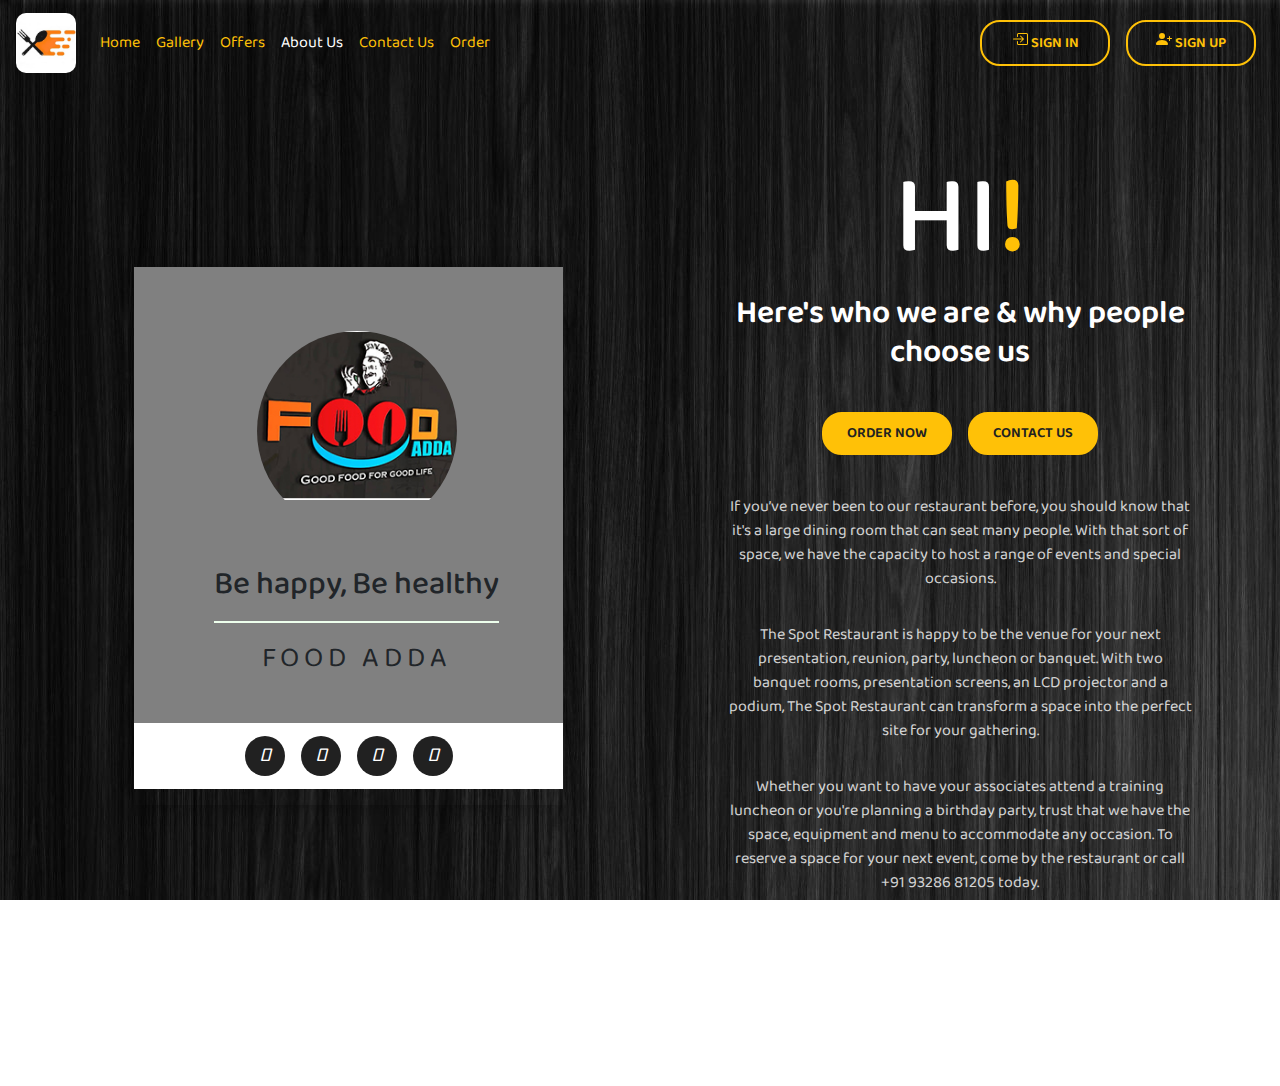
<file: HTML/Aboutus.html>
<!doctype html>
<html lang="en">

<head>
  <meta charset="utf-8">
  <meta name="viewport" content="width=device-width, initial-scale=1, shrink-to-fit=no">
  <link rel="stylesheet" href="../CSS/style.css">
  <link rel="stylesheet" href="https://maxcdn.bootstrapcdn.com/bootstrap/4.0.0/css/bootstrap.min.css"
    integrity="sha384-Gn5384xqQ1aoWXA+058RXPxPg6fy4IWvTNh0E263XmFcJlSAwiGgFAW/dAiS6JXm" crossorigin="anonymous">
  <link rel="stylesheet" href="https://maxcdn.bootstrapcdn.com/font-awesome/4.5.0/css/font-awesome.min.css">
  <link rel="preconnect" href="https://fonts.googleapis.com">
  <link rel="preconnect" href="https://fonts.gstatic.com" crossorigin>
  <link href="https://fonts.googleapis.com/css2?family=Baloo+Bhai+2:wght@600&display=swap" rel="stylesheet">
  <link rel="shortcut icon" href="Images/favicon.ico" type="image/x-icon">
  <link href="https://fonts.googleapis.com/icon?family=Material+Icons" rel="stylesheet">
  <link rel="stylesheet" href="https://cdnjs.cloudflare.com/ajax/libs/font-awesome/5.15.1/css/all.min.css" integrity="sha512-+4zCK9k+qNFUR5X+cKL9EIR+ZOhtIloNl9GIKS57V1MyNsYpYcUrUeQc9vNfzsWfV28IaLL3i96P9sdNyeRssA==" crossorigin="anonymous" />
  
  <style>
    /**************MODAL {SIGN UP}**************/
    .signup_dialog {
      max-width: 70%;
    }

    /**************MODAL {SIGN IN}**************/
    .signin_dialog {
      max-width: 70%;
    }

    /* @import url('https://fonts.googleapis.com/css2?family=Poppins:wght@200;300;400;500;600;700;800&display=swap'); */

*{
    padding: 0;
    margin: 0;
    box-sizing: border-box;
}
body{
    font-family: 'Poppins', sans-serif;
}
.about-wrapper{
    height: 100vh;
}

.about-left{
    background:transparent;
    display: flex;
    flex-direction: column;
    align-items: center;
    justify-content: center;
    height: 100vh;
}
.about-left-content > div{
    background: gray;
    padding: 4rem 4rem 2.5rem 5rem;
    text-align: center;
}
.about-left-content{
    box-shadow: 0px 0px 18px -1px rgba(0, 0, 0, 0.39);
    -webkit-box-shadow: 0px 0px 18px -1px rgba(0, 0, 0, 0.39);
    -moz-box-shadow: 0px 0px 18px -1px rgba(0, 0, 0, 0.39);
}
.about-img img{
    display: block;
    width: 206px;
    
}
.about-img{
    width: 200px;
    height: 200px;
    overflow: hidden;
    border-radius: 50%;
    transition: all 0.5s ease-in-out;
}
.shadow{
    margin-left: auto;
    margin-right: auto;
    border-radius: 50%;
    width: 200px;
    height: 200px;
    position: relative;
    cursor: pointer;
}
.shadow::after{
    content: "";
    position: absolute;
    background: rgba(0, 0, 0, 0.4);
    left: 50%;
    transform: translateX(-50%);
    bottom: -20px;
    height: 7px;
    width: 50px;
    filter: blur(3px);
    -webkit-filter: blur(3px);
    opacity: 0;
    transition: all 0.6s ease;
}
.shadow:hover .about-img{
    transform: translateY(-10px);
}
.shadow:hover::after{
    opacity: 1;
}
.about-left-content h2{
    font-size: 2rem;
    margin: 2.2rem 0 0.6rem 0;
    line-height: 1.2;
    padding-bottom: 1rem;
    border-bottom: 2px solid #edffec;
}
.about-left-content h3{
    text-transform: uppercase;
    font-weight: 300;
    letter-spacing: 5px;
    margin-top: 1.2rem;
}
.icons{
    background: #fff;
    display: flex;
    justify-content: center;
    padding: 0.8rem 0;
}
.icons li{
    list-style-type: none;
    background: #212121;
    color: #fff;
    width: 40px;
    height: 40px;
    margin: 0 0.5rem;
    border-radius: 50%;
    display: flex;
    justify-content: center;
    align-items: center;
    font-size: 1.2rem;
    cursor: pointer;
    transition: all 0.5s ease-in-out;
}
.icons li:hover{
    background: #edffec;
    color: #000;
}
.about-right{
    background: transparent;
    height: auto;
    display: flex;
    flex-direction: column;
    align-items: center;
    justify-content: center;
    padding: 0 5rem;
    text-align: center;
}
.about-right h1{
  color: #fff;
    font-size: 7rem;
    text-transform: uppercase;
}
.about-right h1 span{
    color: #ffc107;
}
.about-right h2{
  color: white;
    font-weight: 600;
}
.about-btns{
    display: flex;
    margin: 2rem 0;
}
.btn{
    border: none;
    font-size: 0.9rem;
    text-transform: uppercase;
    border: 2px solid #ffc107;
    border-radius: 20px;
    padding: 0.55rem 0;
    width: 130px;
    font-weight: 600;
    background: transparent;
    margin: 0 0.5rem;
    cursor: pointer;
}
.btn a{
  text-decoration: none;
  color: #212121;
}
.btn.btn-pink{
    background: #ffc107;
    color: #212529;
    border-color: #ffc107;
    transition: all 0.5s ease-in-out;
  }
  .btn.btn-pink:hover{
    background: transparent;
    border-color: #ffc107;
    color: white;
  }
  .btn.btn-pink a:hover{
    
    color: white;
  }
  .btn.btn-white{
    background: #ffc107;
    color: #212529;
    border-color: #ffc107;
    transition: all 0.5s ease-in-out;
}
.btn.btn-white:hover{
    background: transparent;
    border-color: #ffc107;
    color: #fff;
}
.btn.btn-white a:hover{
    
    color: white;
  }
.about-para p{
  color: white;
    font-weight: 300;
    padding: 0.5rem;
    opacity: 0.8;
}

@media screen and (min-width: 992px){
    .about-wrapper{
        display: grid;
        grid-template-columns: repeat(2, 1fr);
    }
    .about-left{
        position: relative;
    }
    .about-left-content{
        position: absolute;
        right:12%;
    }
   

   
}
@media screen and (max-width:991px){
  .about-right {   
    height: auto;
     padding: 0 0;
}
    }
    
  </style>
  <title> Welcome to FoodAdda </title>
</head>

<body>
  <nav class="navbar navbar-expand-lg navbar-dark bg-transparent">
    <a class="navbar-brand" href="#"><img id="logo" src="..//Images/logo.jpg" alt=""></a>
    <button class="navbar-toggler" type="button" data-toggle="collapse" data-target="#navbarSupportedContent"
      aria-controls="navbarSupportedContent" aria-expanded="false" aria-label="Toggle navigation">
      <span class="navbar-toggler-icon"></span>
    </button>

    <div class="collapse navbar-collapse" id="navbarSupportedContent">
      <ul class="navbar-nav mr-auto">
        <li class="nav-item  ">
          <a class="nav-link text-warning" href="../index.html">Home <span class="sr-only">(current)</span></a>
        </li>
        <li class="nav-item">
          <a class="nav-link text-warning" href="Gallery.html">Gallery <span class="sr-only"></span></a>
        </li>
        <li class="nav-item">
          <a class="nav-link text-warning" href="#">Offers <span class="sr-only"></span></a>
        </li>
        <li class="nav-item active">
          <a class="nav-link " href="#">About Us <span class="sr-only"></span></a>
        </li>
        <li class="nav-item">
          <a class="nav-link text-warning" href="ContactUs.html">Contact Us<span class="sr-only"></span></a>
        </li>
        <li class="nav-item">
          <a class="nav-link text-warning" href="Order.html">Order<span class="sr-only"></span></a>
        </li>

      </ul>
      <!-- Button trigger modal{SIGNIN} -->
      <button type="button" class="btn btn-outline-warning sign" data-toggle="modal" data-target="#signin"><svg
          xmlns="http://www.w3.org/2000/svg" width="16" height="16" fill="currentColor" class="bi bi-box-arrow-in-right"
          viewBox="0 0 16 16">
          <path fill-rule="evenodd"
            d="M6 3.5a.5.5 0 0 1 .5-.5h8a.5.5 0 0 1 .5.5v9a.5.5 0 0 1-.5.5h-8a.5.5 0 0 1-.5-.5v-2a.5.5 0 0 0-1 0v2A1.5 1.5 0 0 0 6.5 14h8a1.5 1.5 0 0 0 1.5-1.5v-9A1.5 1.5 0 0 0 14.5 2h-8A1.5 1.5 0 0 0 5 3.5v2a.5.5 0 0 0 1 0v-2z" />
          <path fill-rule="evenodd"
            d="M11.854 8.354a.5.5 0 0 0 0-.708l-3-3a.5.5 0 1 0-.708.708L10.293 7.5H1.5a.5.5 0 0 0 0 1h8.793l-2.147 2.146a.5.5 0 0 0 .708.708l3-3z" />
        </svg>
        Sign in
      </button>

      <!-- Modal{SIGNIN} -->
      <div class="modal fade" id="signin" tabindex="-1" role="dialog" aria-labelledby="exampleModalLabel"
        aria-hidden="true">
        <div class="modal-dialog signin_dialog modal-dialog-centered" role="document">
          <div class="modal-content">
            <div class="modal-body">
              <div class="signin_body">
                <div class="row">
                  <div class="col-lg-5">
                    <div class="signin_img">

                    </div>
                  </div>
                  <div class="col-lg-6 offset-lg-1">
                    <div class="signin_content">

                      <h3>LOGIN</h3>
                      <hr>
                      <p>For unlimited food order with free delivery</p>
                      <form class="signin_form">
                        <div class="form-group">
                          <input type="email" class="form-control" id="exampleInputEmail1" aria-describedby="emailHelp"
                            placeholder="Email">
                        </div>
                        <div class="form-group">
                          <input type="password" class="form-control" id="exampleInputPassword1" placeholder="Password">
                        </div>
                        <div class="form-check">
                          <input type="checkbox" class="form-check-input" id="exampleCheck1">
                          <label class="form-check-label" for="exampleCheck1">Remember Me</label>
                        </div>
                        <button type="submit" class="btn btn-primary btn-block">Sign In</button>

                        <p class="signup_text">Don't have Account?<a href="#">SignUp</a></p>
                      </form>
                    </div>
                  </div>
                </div>
              </div>
            </div>
          </div>
        </div>
      </div>
      <!-- MODAL{SIGN IN} -->
      <!-- Button trigger modal{SIGNUP} -->
      <button type="button" class="btn btn-outline-warning sign" data-toggle="modal" data-target="#signup"><svg
          xmlns="http://www.w3.org/2000/svg" width="16" height="16" fill="currentColor" class="bi bi-person-plus-fill"
          viewBox="0 0 16 16">
          <path d="M1 14s-1 0-1-1 1-4 6-4 6 3 6 4-1 1-1 1H1zm5-6a3 3 0 1 0 0-6 3 3 0 0 0 0 6z" />
          <path fill-rule="evenodd"
            d="M13.5 5a.5.5 0 0 1 .5.5V7h1.5a.5.5 0 0 1 0 1H14v1.5a.5.5 0 0 1-1 0V8h-1.5a.5.5 0 0 1 0-1H13V5.5a.5.5 0 0 1 .5-.5z" />
        </svg>
        Sign up
      </button>

      <!-- Modal{SIGNUP} -->
      <div class="modal fade" id="signup" tabindex="-1" role="dialog" aria-labelledby="exampleModalLabel"
        aria-hidden="true">
        <div class="modal-dialog signup_dialog modal-dialog-centered" role="document">
          <div class="modal-content">
            <div class="modal-body">
              <div class="signup_body">
                <div class="row">
                  <div class="col-lg-5">
                    <div class="signup_img">

                    </div>
                  </div>
                  <div class="col-lg-6 offset-lg-1">
                    <div class="signup_content">

                      <h3>Create Account</h3>
                      <p>For unlimited food order with free delivery</p>
                      <form class="signup_form">
                        <div class="form-group">
                          <input type="email" class="form-control" id="exampleInputEmail1" aria-describedby="emailHelp"
                            placeholder="Email">
                        </div>
                        <div class="form-group">
                          <input type="text" class="form-control" id="exampleInputFullname" placeholder="Full Name">
                        </div>
                        <div class="form-group">
                          <input type="password" class="form-control" id="exampleInputPassword1" placeholder="Password">
                        </div>
                        <div class="form-group">
                          <input type="password" class="form-control" id="exampleInputConfirmPassword1"
                            placeholder="Confirm Password">
                        </div>
                        <div class="form-check">
                          <input type="checkbox" class="form-check-input" id="exampleCheck1">
                          <label class="form-check-label" for="exampleCheck1">I agree to the <a href="#">Term</a> and <a
                              href="#">Privacy Policy</a></label>
                        </div>
                        <button type="submit" class="btn btn-primary btn-block">Sign Up</button>
                        <hr>
                        <div class="row">
                          <div class="col-lg-6">
                            <button class="btn btn-facebook btn-block"><img src="../Images/facebook.png" alt=""> Sign in
                              With Facebook</button>
                          </div>
                          <div class="col-lg-6">
                            <button class="btn btn-google btn-block"><img src="../Images/google.png" alt=""> Sign in
                              With Google</button>
                          </div>
                        </div>
                        <p class="signup_text">already a member? <a href="#">Signin</a></p>
                      </form>
                    </div>
                  </div>
                </div>
              </div>
            </div>
          </div>
        </div>
      </div>
      <!-- modal{SIGN UP} -->
    </div>
  </nav>

  <div class = "about-wrapper">
    <div class = "about-left">
      <div class = "about-left-content">
        <div>
          <div class = "shadow">
            <div class = "about-img">
              <img src = "../Images/fa1.png" alt = "about image">
            </div>
          </div>

          <h2>Be happy, Be healthy</h2>
          <h3>FOOD ADDA</h3>
        </div>

        <ul class = "icons">
          <li><i class = "fab fa-facebook-f"></i></li>
          <li><i class = "fab fa-twitter"></i></li>
          <li><i class = "fab fa-linkedin"></i></li>
          <li><i class = "fab fa-instagram"></i></li>
        </ul>
      </div>
    </div>

    <div class = "about-right">
      <h1 id="hi">hi<span>!</span></h1>
      <h2>Here's who we are & why people choose us</h2>
      <div class = "about-btns">
        <button type = "button" class = "btn btn-pink"><a href="Order.html">Order Now</a> </button>
        <button type = "button" class = "btn btn-white"><a href="ContactUs.html">Contact us</a> </button>
      </div>

      <div class = "about-para">
        <p>If you’ve never been to our restaurant before, you should know that it's a large dining room that can seat many people. With that sort of space, we have the capacity to host a range of events and special occasions.</p>
        <p>The Spot Restaurant is happy to be the venue for your next presentation, reunion, party, luncheon or banquet. With two banquet rooms, presentation screens, an LCD projector and a podium, The Spot Restaurant can transform a space into the perfect site for your gathering.</p>
        <p>Whether you want to have your associates attend a training luncheon or you're planning a birthday party, trust that we have the space, equipment and menu to accommodate any occasion. To reserve a space for your next event, come by the restaurant or call +91 93286 81205 today.</p>
      </div>
    </div>
  </div>

  

  <!------------------------------- just a space maker  -------------------------------------->
  <div class="container" style="height:100px">
  </div>



  <script src="https://code.jquery.com/jquery-3.2.1.slim.min.js"
    integrity="sha384-KJ3o2DKtIkvYIK3UENzmM7KCkRr/rE9/Qpg6aAZGJwFDMVNA/GpGFF93hXpG5KkN"
    crossorigin="anonymous"></script>
  <script src="https://cdnjs.cloudflare.com/ajax/libs/popper.js/1.12.9/umd/popper.min.js"
    integrity="sha384-ApNbgh9B+Y1QKtv3Rn7W3mgPxhU9K/ScQsAP7hUibX39j7fakFPskvXusvfa0b4Q"
    crossorigin="anonymous"></script>
  <script src="https://maxcdn.bootstrapcdn.com/bootstrap/4.0.0/js/bootstrap.min.js"
    integrity="sha384-JZR6Spejh4U02d8jOt6vLEHfe/JQGiRRSQQxSfFWpi1MquVdAyjUar5+76PVCmYl"
    crossorigin="anonymous"></script>
</body>

</html>
</file>
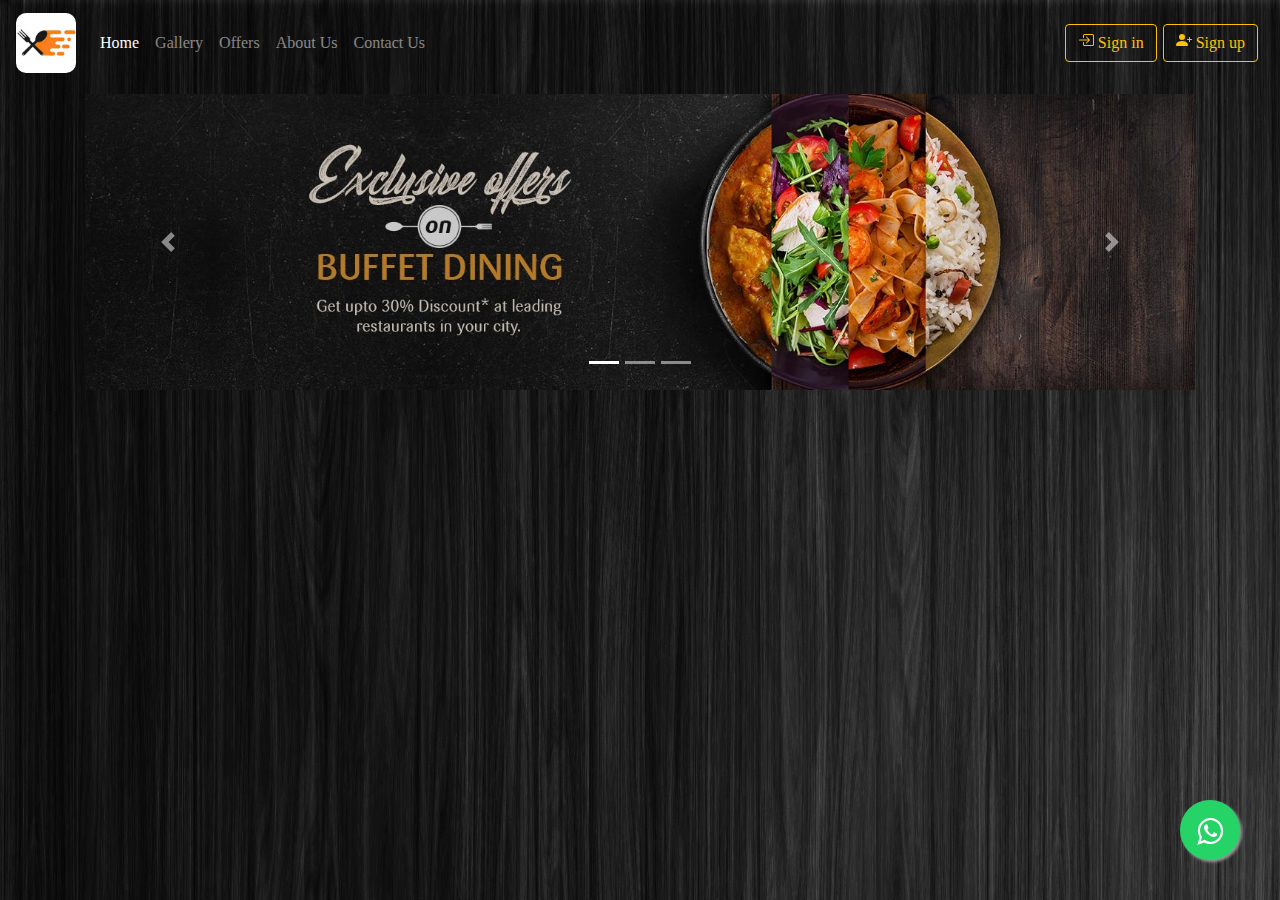
<file: HTML/Home.html>
<!doctype html>
<html lang="en">

<head>
  <meta charset="utf-8">
  <meta name="viewport" content="width=device-width, initial-scale=1, shrink-to-fit=no">
  <link rel="stylesheet" href="../CSS/style.css">
  <link rel="stylesheet" href="https://maxcdn.bootstrapcdn.com/bootstrap/4.0.0/css/bootstrap.min.css"
    integrity="sha384-Gn5384xqQ1aoWXA+058RXPxPg6fy4IWvTNh0E263XmFcJlSAwiGgFAW/dAiS6JXm" crossorigin="anonymous">
  <link rel="stylesheet" href="https://maxcdn.bootstrapcdn.com/font-awesome/4.5.0/css/font-awesome.min.css">
  <style>
    /**************MODAL {SIGN UP}**************/
    .signup_dialog {
      max-width: 60%;
    }

    /**************MODAL {SIGN IN}**************/
    .signin_dialog {
      max-width: 60%;
    }
  </style>
  <title> Welcome to FoodAdda </title>
</head>

<body>
  <nav class="navbar navbar-expand-lg navbar-dark bg-transparent">
    <a class="navbar-brand" href="#"><img id="logo" src="../Images/logo.jpg" alt=""></a>
    <button class="navbar-toggler" type="button" data-toggle="collapse" data-target="#navbarSupportedContent"
      aria-controls="navbarSupportedContent" aria-expanded="false" aria-label="Toggle navigation">
      <span class="navbar-toggler-icon"></span>
    </button>

    <div class="collapse navbar-collapse" id="navbarSupportedContent">
      <ul class="navbar-nav mr-auto">
        <li class="nav-item active">
          <a class="nav-link" href="#">Home <span class="sr-only">(current)</span></a>
        </li>
        <li class="nav-item">
          <a class="nav-link" href="#">Gallery <span class="sr-only"></span></a>
        </li>
        <li class="nav-item">
          <a class="nav-link" href="#">Offers <span class="sr-only"></span></a>
        </li>
        <li class="nav-item">
          <a class="nav-link" href="AboutUs.html">About Us <span class="sr-only"></span></a>
        </li>
        <li class="nav-item">
          <a class="nav-link" href="#">Contact Us<span class="sr-only"></span></a>
        </li>

      </ul>
      <!-- Button trigger modal{SIGNIN} -->
      <button type="button" class="btn btn-outline-warning sign" data-toggle="modal" data-target="#signin"><svg
          xmlns="http://www.w3.org/2000/svg" width="16" height="16" fill="currentColor" class="bi bi-box-arrow-in-right"
          viewBox="0 0 16 16">
          <path fill-rule="evenodd"
            d="M6 3.5a.5.5 0 0 1 .5-.5h8a.5.5 0 0 1 .5.5v9a.5.5 0 0 1-.5.5h-8a.5.5 0 0 1-.5-.5v-2a.5.5 0 0 0-1 0v2A1.5 1.5 0 0 0 6.5 14h8a1.5 1.5 0 0 0 1.5-1.5v-9A1.5 1.5 0 0 0 14.5 2h-8A1.5 1.5 0 0 0 5 3.5v2a.5.5 0 0 0 1 0v-2z" />
          <path fill-rule="evenodd"
            d="M11.854 8.354a.5.5 0 0 0 0-.708l-3-3a.5.5 0 1 0-.708.708L10.293 7.5H1.5a.5.5 0 0 0 0 1h8.793l-2.147 2.146a.5.5 0 0 0 .708.708l3-3z" />
        </svg>
        Sign in
      </button>

      <!-- Modal{SIGNIN} -->
      <div class="modal fade" id="signin" tabindex="-1" role="dialog" aria-labelledby="exampleModalLabel"
        aria-hidden="true">
        <div class="modal-dialog signin_dialog" role="document">
          <div class="modal-content">
            <div class="modal-body">
              <div class="signin_body">
                <div class="row">
                  <div class="col-lg-5">
                    <div class="signin_img">

                    </div>
                  </div>
                  <div class="col-lg-6 offset-lg-1">
                    <div class="signin_content">

                      <h3>LOGIN</h3>
                      <hr>
                      <p>For unlimited food order with free delivery</p>
                      <form class="signin_form">
                        <div class="form-group">
                          <input type="email" class="form-control" id="exampleInputEmail1" aria-describedby="emailHelp"
                            placeholder="Email">
                        </div>
                        <div class="form-group">
                          <input type="password" class="form-control" id="exampleInputPassword1" placeholder="Password">
                        </div>
                        <div class="form-check">
                          <input type="checkbox" class="form-check-input" id="exampleCheck1">
                          <label class="form-check-label" for="exampleCheck1">Remember Me</label>
                        </div>
                        <button type="submit" class="btn btn-primary btn-block">Sign In</button>

                        <p class="signup_text">Don't have Account?<a href="#">SignUp</a></p>
                      </form>
                    </div>
                  </div>
                </div>
              </div>
            </div>
          </div>
        </div>
      </div>
      <!-- MODAL{SIGN IN} -->
      <!-- Button trigger modal{SIGNUP} -->
      <button type="button" class="btn btn-outline-warning sign" data-toggle="modal" data-target="#signup"><svg
          xmlns="http://www.w3.org/2000/svg" width="16" height="16" fill="currentColor" class="bi bi-person-plus-fill"
          viewBox="0 0 16 16">
          <path d="M1 14s-1 0-1-1 1-4 6-4 6 3 6 4-1 1-1 1H1zm5-6a3 3 0 1 0 0-6 3 3 0 0 0 0 6z" />
          <path fill-rule="evenodd"
            d="M13.5 5a.5.5 0 0 1 .5.5V7h1.5a.5.5 0 0 1 0 1H14v1.5a.5.5 0 0 1-1 0V8h-1.5a.5.5 0 0 1 0-1H13V5.5a.5.5 0 0 1 .5-.5z" />
        </svg>
        Sign up
      </button>

      <!-- Modal{SIGNUP} -->
      <div class="modal fade" id="signup" tabindex="-1" role="dialog" aria-labelledby="exampleModalLabel"
        aria-hidden="true">
        <div class="modal-dialog signup_dialog" role="document">
          <div class="modal-content">
            <div class="modal-body">
              <div class="signup_body">
                <div class="row">
                  <div class="col-lg-5">
                    <div class="signup_img">

                    </div>
                  </div>
                  <div class="col-lg-6 offset-lg-1">
                    <div class="signup_content">

                      <h3>Create Account</h3>
                      <p>For unlimited food order with free delivery</p>
                      <form class="signup_form">
                        <div class="form-group">
                          <input type="email" class="form-control" id="exampleInputEmail1" aria-describedby="emailHelp"
                            placeholder="Email">
                        </div>
                        <div class="form-group">
                          <input type="text" class="form-control" id="exampleInputFullname" placeholder="Full Name">
                        </div>
                        <div class="form-group">
                          <input type="password" class="form-control" id="exampleInputPassword1" placeholder="Password">
                        </div>
                        <div class="form-group">
                          <input type="password" class="form-control" id="exampleInputConfirmPassword1"
                            placeholder="Confirm Password">
                        </div>
                        <div class="form-check">
                          <input type="checkbox" class="form-check-input" id="exampleCheck1">
                          <label class="form-check-label" for="exampleCheck1">I agree to the <a href="#">Term</a> and <a
                              href="#">Privacy Policy</a></label>
                        </div>
                        <button type="submit" class="btn btn-primary btn-block">Sign Up</button>
                        <hr>
                        <div class="row">
                          <div class="col-lg-6">
                            <button class="btn btn-facebook btn-block"><img src="../Images/facebook.png" alt=""> Sign in
                              With Facebook</button>
                          </div>
                          <div class="col-lg-6">
                            <button class="btn btn-google btn-block"><img src="../Images/google.png" alt=""> Sign in
                              With Google</button>
                          </div>
                        </div>
                        <p class="signup_text">already a member? <a href="#">Signin</a></p>
                      </form>
                    </div>
                  </div>
                </div>
              </div>
            </div>
          </div>
        </div>
      </div>
      <!-- modal{SIGN UP} -->
    </div>
  </nav>

  <!-- Carousel {Start}-->
  <div id="crlContainer" class="container">
  <div id="carouselExampleIndicators" class="carousel slide" data-ride="carousel">
    <ol class="carousel-indicators">
      <li data-target="#carouselExampleIndicators" data-slide-to="0" class="active"></li>
      <li data-target="#carouselExampleIndicators" data-slide-to="1"></li>
      <li data-target="#carouselExampleIndicators" data-slide-to="2"></li>
    </ol>
    <div class="carousel-inner">
      <div class="carousel-item active">
        <img class="d-block w-100" src="../Images/offer1.jpg" alt="First slide">
      </div>
      <div class="carousel-item">
        <img class="d-block w-100" src="../Images/offers5.png" alt="Second slide">
      </div>
      <div class="carousel-item">
        <img class="d-block w-100" src="../Images/offers3.jpg" alt="Third slide">
      </div>
    </div>
    <a class="carousel-control-prev" href="#carouselExampleIndicators" role="button" data-slide="prev">
      <span class="carousel-control-prev-icon" aria-hidden="true"></span>
      <span class="sr-only">Previous</span>
    </a>
    <a class="carousel-control-next" href="#carouselExampleIndicators" role="button" data-slide="next">
      <span class="carousel-control-next-icon" aria-hidden="true"></span>
      <span class="sr-only">Next</span>
    </a>
  </div>
</div>
  <!-- Carousel{End} -->
  <!--Whatsapp Support-->
  <a href="https://api.whatsapp.com/send?phone=919328681205&text=I Want to Order Food." class="float" target="_blank">
    <i class="fa fa-whatsapp my-float"></i>
  </a>
  <!--Whatsapp Support-->

  <script src="https://code.jquery.com/jquery-3.2.1.slim.min.js"
    integrity="sha384-KJ3o2DKtIkvYIK3UENzmM7KCkRr/rE9/Qpg6aAZGJwFDMVNA/GpGFF93hXpG5KkN"
    crossorigin="anonymous"></script>
  <script src="https://cdnjs.cloudflare.com/ajax/libs/popper.js/1.12.9/umd/popper.min.js"
    integrity="sha384-ApNbgh9B+Y1QKtv3Rn7W3mgPxhU9K/ScQsAP7hUibX39j7fakFPskvXusvfa0b4Q"
    crossorigin="anonymous"></script>
  <script src="https://maxcdn.bootstrapcdn.com/bootstrap/4.0.0/js/bootstrap.min.js"
    integrity="sha384-JZR6Spejh4U02d8jOt6vLEHfe/JQGiRRSQQxSfFWpi1MquVdAyjUar5+76PVCmYl"
    crossorigin="anonymous"></script>
</body>

</html>
</file>
<file: CSS/style.css>
*{
    margin : 0;
    padding : 0;
    font-family: 'Baloo Bhai 2', cursive;
  }
body{
  background: url(../Images/240725.jpg) fixed;
}
/* ------------------------------------------ NAVBAR ------------------------------------------ */

.navbar-dark .navbar-nav .nav-link:hover {
  color: #f0f0f0;
  transform:translateY(-3px)
}
#logo{
    width: 60px;
    border-radius: 10px;
}
/* hover effect navbar  */
/* .nav-link :hover .nav-item{
  border-bottom: 1px solid #ff8128;
}
 */


/*****Sign in and Sign in buttone margin*****/

.sign{
    margin-right: 6px;
}

 /**************MODAL{SIGN UP}**************/
 .signup_dialog{
    max-width:60%;
  }
  .signup_img{
      background-image: url('../Images/signup.jpg');
      background-size: cover;
      width: 100%;
      height: 100%;
  }
  .signup_content h3{
    margin-bottom: 0;
    font-weight: 600;
  }

  .signup_form .form-control{
    font-size: 14px;
    background-color: #f0f0f0;
    border-radius: 8px;
    border-color: #f0f0f0;
  }
  .signup_form .form-check-label{
    font-size: 14px;
    margin-bottom: 1rem;
  }
  .signup_form .btn-primary{
    color: white;
    font-size: 14px;
    border-radius: 8px;
    margin-bottom: 1rem;
    background-color: #fc0357;
    border-color: #fc0357;
  }

  .signup_form .btn-primary:not(:disabled):not(.disabled):active{
    background-color: #fc0357;
    border-color: #fc0357;
  }

  .signup_form .btn-primary:not(:disabled):not(.disabled):active:focus{
    box-shadow: 0 0 0 0.2rem #fc035773;
  }

  .btn-facebook{
    color: white;
    font-size: 14px;
    border-radius: 8px;
    margin-bottom: 1rem;
    background-color: #1977f3;
    border-color: #1977f3;
  }
  .btn-google{
    color: black;
    font-size: 14px;
    border-radius: 8px;
    margin-bottom: 1rem;
    background-color: rgb(233, 233, 233);
    border-color: rgb(233, 233, 233);
  }

  .btn img{
      margin-right: 6px;
  }

  .signup_text{
      text-align: center;
  }
  /**************MODAL{SIGN UP}**************/
 /**************MODAL{SIGN IN}**************/
 .signin_dialog{
    max-width:60%;
  }
  .signin_img{
      background-image: url('../Images/signup.jpg');
      background-size: cover;
      width: 100%;
      height: 100%;
  }
  .signin_content h3{
    margin-bottom: 0;
    font-weight: 600;
  }

  .signin_form .form-control{
    font-size: 14px;
    background-color: #f0f0f0;
    border-radius: 8px;
    border-color: #f0f0f0;
  }
  .signin_form .form-check-label{
    font-size: 14px;
    margin-bottom: 1rem;
  }
  .signin_form .btn-primary{
    color: white;
    font-size: 14px;
    border-radius: 8px;
    margin-bottom: 1rem;
    background-color: #fc0357;
    border-color: #fc0357;
  }

  .signin_form .btn-primary:not(:disabled):not(.disabled):active{
    background-color: #fc0357;
    border-color: #fc0357;
  }

  .signin_form .btn-primary:not(:disabled):not(.disabled):active:focus{
    box-shadow: 0 0 0 0.2rem #fc035773;
  }

  .signup_text{
      text-align: center;
  }
  /*MODAL{SIGN UP}*/

  /*------------------------------------ Whatsapp Support---------------------------------------- */

  /* Whatsapp Support */
 
  .float{
position:fixed;
width:60px;
height:60px;
bottom:40px;
right:40px;
background-color:#25d366;
color:#FFF;
border-radius:50px;
text-align:center;
font-size:30px;
box-shadow: 2px 2px 3px #999;
z-index:100;
}

.my-float{
margin-top:16px;
}

  /* -------------------------------------carousel----------------------------------------------- */
  /* Carousel Container */
  #crlContainer{
    margin: 8px auto;
  }

  /*---------------------------------------- gallery----------------------------------------------- */
  .gallery{
    margin-top: 30px;
  }
  #ourFood span{
    color: rgb(252, 128, 26);
   text-align: center;
   font-size: 50px;
   display: block;
   margin-bottom: 20px;
  }
  #ourRest span{
    color: #ff8128;
   text-align: center;
   font-size: 50px;
   display: block;
   margin-top: 30px;
   margin-bottom: 20px;
  }
  .box{
    display: inline-block;
    margin: 8px;
  }
  .box:hover{
    filter: brightness(80%);

  }
  .box img{
    width: 350px;
    height: 260px;
  }

  /**************WELCOME CAROUSEL{START}**************/
  .welcome-carousel{
    margin-top: 50px;
    color: white;
    text-align: center;
  }
  .welcome-carousel h5{

    margin: 10px auto;
    display: block;
    width: 67%;
    justify-content: center;
  }

  /**************WELCOME CAROUSEL{END}**************/

  /* ----------------------------------------order button ------------------------------------ */

  #order{
    margin: 30px auto;
    display: block;
    font-size: 30px;
    padding: 6px 20px;
    border-radius: 30px;
  }

  /**************Below Order Button{Start}**************/
    .detail{
      color: white;
      display: flex;
      justify-content: space-around;
      flex-wrap: wrap;
      
    }

    .detail .minimul-order{
      justify-content: center;
      text-align: center;
    }
    .detail .minimul-order p{
      display: block;
      margin: 10px auto;
      width: 70%;
    }
    .detail .live-tracking{
      justify-content: center;
      text-align: center;
    }
    .detail .live-tracking p{
      display: block;
      margin: 10px auto;
      width: 70%;
    }
    .detail .fast-delivery{
      justify-content: center;
      text-align: center;
    }
    .detail .fast-delivery p{
      display: block;
      margin: 10px auto;
      width: 70%;
    }
    
    
  /**************Below Order Button{End}**************/
  
/* --------------------------------------------- footer ---------------------------------------- */
.page-footer{
  background-color: rgba(0, 0, 0, 0.3);
  font-family: 'Source Sans Pro', sans-serif;
  font-size: 20px;
}
.flink{
  text-decoration: none !important;
  color:#d39e00;
}

.fLogo{
  margin: 25px 100px;
 
}
.Social{
  display: flex;
  width: 300px;
  font-size: 17px;
}
.Social img{
width: 70px;
}
.Social a{
margin: auto;
}
.Social a:hover{
text-decoration: none;
}
#fc4 p{
  color:#d39e00;
}
 
/* --------------------------------------------- footer{END} ---------------------------------------- */


/* --------------------------------------------- Contact Us{Start} ---------------------------------------- */


.contactUs{
  position: relative;
  width: 100%;
  padding: 0px 100px;
}
.contactUs .title{
  display: flex;
  justify-content: center;
  align-items: center;
  font-size: 2em;
}
.contactUs .title h2{
  color: white;
}

.form{
  grid-area: form;
  /* background-color: white; */
  border-radius: 10px;
  padding: 10px;
}
.info{
  grid-area: info;
}
.map{
  grid-area: map;
}
.cantact{
  padding: 40px;
  /* background: white; */
  /* box-shadow: 0 5px 35px rgba(0,0,0,0.5); */
}
.contactBox{
    position: relative;
    display: grid;
    grid-template-columns: 2fr 1fr;
    grid-template-rows: 5fr 4fr;
    grid-template-areas: 
    "form info"
    "form map";
    grid-gap: 20px;
    margin-top: 20px;
    /* background: white; */
}

.contact h3{
  color: white;
  font-weight: 500;
}

/*Form*/
.formBox{
  position: relative;
  width: 100%;
}
.formBox .row50{
  display: flex;
  gap: 20px;
}
.inputBox{
  display: flex;
  flex-direction: column;
  margin-bottom: 10px;
  width: 50%;
}

.formBox .row100 .inputBox{
  width: 100%;
}

.inputBox span{
  color: white;
  margin-top: 10px;
  margin-bottom: 10px;
  font-weight: 500;
 

}

.inputBox input{
  padding: 10px;
  font-size: 1.1em;
  outline:none;
  border: 1px solid #333;
  border-radius: 10px;
}
.inputBox textarea{
  padding: 10px;
  font-size: 1.1em;
  outline:none;
  border: 1px solid #333;
  border-radius: 10px;
  resize: none;
  min-height: 150px;
  margin-bottom: 10px;
}

.inputBox input[type="submit"]{
  color: black;
  background:white;
  border: none;
  font-size: 1.1em;
  max-width: 120px;
  font-weight: 500;
  cursor:pointer;
  padding: 10px 10px;
}

/*Info*/
.info{
  background:#0e3959;
  padding: 15px;
  border-radius: 10px;
}
.info h3{
  color: white;
}

.info .infoBox div{
  display: flex;
  align-items: center;
  margin-bottom:10px ;
}

.info .infoBox div span{
  min-width: 40px;
  height: 40px;
  color: white;
  background-color: #18b7ff;
  display: flex;
  justify-content: center;
  align-items: center;
  font-size: 1.5em;
  border-radius: 50%;
  margin-right: 10px;
}

.info .infoBox div p{
  color: white;
  margin: 0;
  font-size: 1.1em;
}
.info .infoBox div a{
  color: white;
  text-decoration: none;
  font-size: 1.1em;
}

.sci{
  margin-top: 40px;
  display: flex;
}

.sci li{
  list-style: none;
  margin-right: 15px;
}

.sci li a{
  color: rgb(235, 235, 235);
  font-size: 2em;
}
.sci li a:hover{
  color: white;
}

.map{
  padding: 0;
}
.map iframe{
  width: 100%;
  height: 100%;
  border-radius: 10px;
}

/* Responsive*/
@media (max-width:991px){
  .contactUs{
    padding: 20px;
  }
  .contactBox{
    grid-template-columns: 1fr;
    grid-template-rows: auto;
    grid-template-areas:"form"
                        " info"
                        " map";
    grid-gap: 20px;
    margin-top: 20px;
    /* background: white; */
}

  .map{
    min-height: 300px;
    padding: 0;
  }
  .formBox .row50 {
    display: flex;
    gap: 0;
    flex-direction: column;
}
.inputBox{
  width: 100%;
}
.contact{
  padding: 30px;
}
}
/* --------------------------------------------- Contact Us{END} ---------------------------------------- */
/* --------------------------------------------- Order Page{START} ---------------------------------------- */


/* --------------------------------------------- Order Page{END} ---------------------------------------- */


 
.demo{ background: transparent; }
.testimonial{
    background: #fff;
    text-align: center;
    padding: 30px 30px 50px;
    margin: 0 15px 100px;
    position: relative;
}
.testimonial:before,
.testimonial:after{
    content: "";
    border-top: 40px solid #fff;
    border-right: 125px solid transparent;
    position: absolute;
    bottom: -40px;
    left: 0;
}
.testimonial:after{
    border-right: none;
    border-left: 125px solid transparent;
    left: auto;
    right: 0;
}
.testimonial .icon{
    display: inline-block;
    font-size: 80px;
    color: #ffc107;
    margin-bottom: 20px;
    opacity: 0.6;
}
.testimonial .description{
    font-size: 15px;
    color: #777;
    text-align: left;
    margin-bottom: 30px;
    opacity: 0.8;
}
.testimonial .testimonial-content{
    width: 100%;
    position: absolute;
    left: 0;
}
.testimonial .pic{
    display: inline-block;
    border: 2px solid #fff;
    border-radius: 50%;
    box-shadow: 0 0 2px 2px #daad86;
    overflow: hidden;
    z-index: 1;
    position: relative;
}
.testimonial .pic img{
    width: 100%;
    height: auto;
}
.testimonial .title{
    font-size: 15px;
    font-weight: bold;
    color: #fff;
    text-transform: capitalize;
    margin: 0 0 5px 0;
}
.testimonial .post{
    display: block;
    font-size: 14px;
    color: #ffd9b8;
}
.owl-theme .owl-controls{
    margin-top: 0;
}
.owl-theme .owl-controls .owl-page span{
    width: 32px;
    height: 10px;
    background: #fff;
    border: 2px solid #bd986b;
    margin: 5px;
    opacity: 1;
}
.owl-theme .owl-controls .owl-page.active span,
.owl-theme .owl-controls.clickable .owl-page:hover span{
    background: #ffd9b8;
    border-color: #fff;
}
@media only screen and (max-width: 650px) and (min-width: 400px){
    .testimonial:before{ border-right: 325px solid transparent; }
    .testimonial:after{ border-left: 325px solid transparent; }
}
</file>
